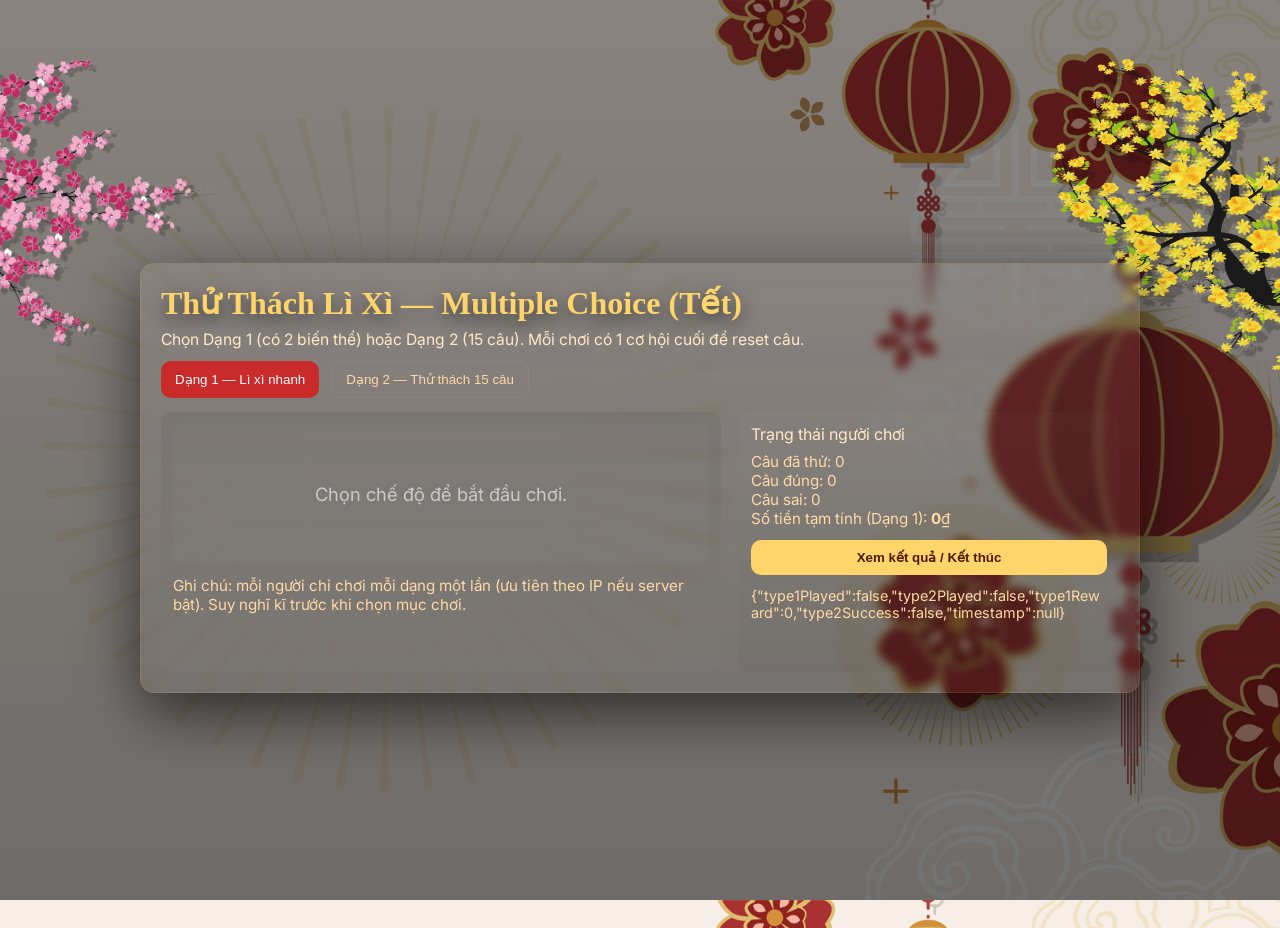
<file: thongbao.html>
<!DOCTYPE html>
<html lang="vi">
<head>
<meta charset="utf-8"/>
<meta name="viewport" content="width=device-width,initial-scale=1"/>
<title>Thử Thách Lì Xì — Multiple Choice (Tết)</title>

<link href="https://fonts.googleapis.com/css2?family=Baloo+Bhai&family=Inter:wght@400;600;700&display=swap" rel="stylesheet">

<style>
  *{box-sizing:border-box;margin:0;padding:0}
  html,body{height:100%}
  body{
    font-family: "Inter", system-ui, -apple-system, "Segoe UI", Roboto, "Baloo Bhai", Arial;
    background-image: url("imgs/img-tet5.jpg");
    background-size: cover;
    background-position: center;
    color:#fff;
    -webkit-font-smoothing:antialiased;
    -moz-osx-font-smoothing:grayscale;
    padding:28px;
    overflow-x:hidden;
  }

  .overlay {
     position:fixed; 
     inset:0; 
     background: linear-gradient(180deg, rgba(0,0,0,0.45), rgba(0,0,0,0.55)); 
     pointer-events:none; 
     z-index:1; 
    }

  .dec-left, .dec-right{
     position:fixed; 
     top:6%; width:26%; 
     height:auto; z-index:2; 
     pointer-events:none; 
    }
  .dec-left{
     left:-8% 
    } 
    .dec-right{
       right:-8% 
      }

  .wrap{
     position:relative; 
     z-index:10; 
     display:flex; 
     align-items:center; 
     justify-content:center; 
     min-height:100vh; 
    }
  .card{
    width:100%; 
    max-width:1000px;
    background: linear-gradient(180deg, rgba(255,246,230,0.06), rgba(255,239,220,0.02));
    border-radius:14px;
    padding:20px;
    box-shadow: 0 20px 60px rgba(0,0,0,0.6);
    border: 1px solid rgba(246,200,95,0.08);
    backdrop-filter: blur(4px);
  }

  h1{
     font-family:"Baloo Bhai", serif; color:#ffd46b; 
  margin-bottom:8px; 
  text-shadow:0 6px 18px rgba(0,0,0,0.6); 
}
  .info{
     color:#ffe9c7; 
     margin:6px 0 12px 0; 
     font-size:0.98rem 
    }

  .modes{
     display:flex; 
     gap:12px; 
     margin:12px 0; 
     flex-wrap:wrap; 
    }
  .mode-btn{
     padding:10px 14px; 
     border-radius:10px; 
     border:none; 
     cursor:pointer; 
     -weight:700; 
     background:#c92a2a; 
     color:#fff 
    }
  .mode-btn.ghost{
     background:transparent; 
     border:1px solid rgba(255,255,255,0.06); 
     color:#ffd9a6 
    }

  /* submode row for Dạng 1 */
  .submodes{
     display:flex; 
     gap:8px; 
     margin-top:8px; 
    }
  .submode-btn{
     padding:8px 10px; 
     border-radius:8px; 
     border:1px solid rgba(255,255,255,0.06); 
     background:transparent; 
     color:#ffd9a6; 
     cursor:pointer; 
     font-weight:700 
    }
  .submode-btn.active{
     background:#ffd46b; 
     color:#4a1b00; 
     border: none 
    }

  .panel{
     display:grid; 
     grid-template-columns:1fr 380px; 
     gap:18px; 
     margin-top:14px; 
    }
  .left{
     padding:12px; 
     background: linear-gradient(180deg, rgba(0,0,0,0.06), rgba(255,255,255,0.02)); 
     border-radius:10px; 
     min-height:260px; 
    }
  .right{
     padding:12px; 
     background: linear-gradient(180deg, rgba(255,255,255,0.02), rgba(0,0,0,0.03)); 
     border-radius:10px; color:#fff; 
    }

  .question-box{
     min-height:140px; 
     display:flex; align-items:center; 
     justify-content:center; padding:12px; 
     border-radius:8px; 
     background: rgba(255,255,255,0.02); 
     font-size:1.15rem; 
     text-align:center; 
     color:#fff9 
    }

  .choices
  { display:flex; 
    flex-direction:column; 
    gap:10px; 
    margin-top:12px; 
  }
  .choice-btn{
     padding:12px 14px; 
     border-radius:10px; 
     border:none; 
     background: linear-gradient(180deg, rgba(255,255,255,0.03), rgba(0,0,0,0.12)); 
     color:#fff; 
     font-weight:700; 
     cursor:pointer; 
     text-align:left; 
     box-shadow: 0 6px 18px rgba(0,0,0,0.45); 
     transition: transform .12s ease, box-shadow .12s ease; 
    }
  .choice-btn:hover{
     transform: translateY(-4px); 
     box-shadow: 0 12px 26px rgba(0,0,0,0.6) }
  .choice-btn.correct{
     background: linear-gradient(90deg,#8ef59a,#6bd07a); color:#08310b; 
    }
  .choice-btn.wrong{
     background: linear-gradient(90deg,#ff9b9b,#ff6b6b); color:#3f0000; 
    }
  .choice-btn[disabled]{
     opacity:0.7; 
     cursor:not-allowed 
    }

  .controls{
     margin-top:12px; 
    display:flex; 
    gap:8px; 
    align-items:center; 
  }
  .action{ 
    padding:10px 12px; 
    border-radius:10px; 
    border:none; background:#ffd46b;
    color:#4a1b00; 
    font-weight:700; 
    cursor:pointer 
  }
  .ghost{
     background:#b1b1b1; 
     color:#1a1a1a 
    }
  .small{
     font-size:0.95rem; 
     color:#ffd9a6 
    }

  .stat{
     font-size:1rem; 
     margin-bottom:8px; 
     color:#ffe9c7 
    }
  .popup{
     position:fixed; 
     left:50%; top:16%; 
     transform:translateX(-50%); 
     background:#fff; 
     padding:16px 20px; 
     border-radius:10px; 
     color:#7a0000; 
     font-weight:800; 
     display:none; 
     z-index:9999; 
     box-shadow: 0 18px 46px rgba(0,0,0,0.45) 
    }
  .popup.show{
     display:block; 
     animation:popup .28s ease 
    }
  @keyframes popup{
     from{ transform:translate(-50%,-10%) scale(.8); 
      opacity:0 
    } 
    to {
       transform:translate(-50%,0) scale(1); opacity:1 
      } }

  .storage {
     margin-top:12px; 
     font-size:0.9rem; 
     color:#ffd9a6; 
     word-break:break-all 
    }

  .disabled-overlay {
     position: fixed; 
     inset:0; 
     background: rgba(0,0,0,0.72);
     z-index:9998; display:none; 
     align-items:center; 
     justify-content:center; 
     color:#fff; 
     text-align:center; 
     padding:24px; 
    }
  .disabled-overlay .box{
     background: rgba(255,255,255,0.05); 
     padding:20px; border-radius:12px; 
     border:1px solid rgba(255,255,255,0.06); 
     max-width:680px 
    }
  .disabled-overlay h2{
     color:#ffd46b; 
     margin-bottom:8px 
    }

  .redirect-overlay {
     position: fixed; 
     inset:0; display:none; 
     z-index:99999; 
     align-items:center; 
     justify-content:center; 
     background: rgba(4,4,4,0.6); 
    }
  .redirect-box {
     background: linear-gradient(180deg,#fff,#fff); 
     color:#220000; 
     padding:28px 30px; 
     border-radius:12px; 
     text-align:center; 
     box-shadow: 0 30px 80px rgba(0,0,0,0.6); 
     max-width:520px; 
    }
  .redirect-box h2{
     color:#ac1a1a; 
     margin-bottom:8px; 
     font-family:"Baloo Bhai", serif; 
    }
  .redirect-count{
     font-size:48px; 
     font-weight:800; 
     color:#c92a2a; 
     margin-top:6px; 
    }

  /* timer bar */
  .timer-row{
     margin-top:12px; 
     display:flex; 
     align-items:center; 
     gap:8px; 
    }
  .time-label{
     font-size:0.95rem; 
     color:#ffd9a6; 
     min-width:100px 
    }
  .time-bar{
     flex:1; 
     height:12px; 
     background:rgba(255,255,255,0.08); 
     border-radius:8px;
     overflow:hidden; 
    }
  .time-fill{
     height:100%; 
     width:0%; 
     background:linear-gradient(90deg,#ffde6a,#ff7a7a); 
     transition:width 0.2s linear; 
    }

  @media (max-width:920px){ .panel{ grid-template-columns:1fr } .right{ order:2 } .dec-left, .dec-right{ display:none } .redirect-box { padding:20px } .redirect-count{ font-size:36px } .time-label{ min-width:70px } }
</style>
</head>

<body>
  <div class="overlay" aria-hidden="true"></div>
  <img class="dec-left" src="imgs/hoa-dao2.png" alt="" aria-hidden="true"/>
  <img class="dec-right" src="imgs/hoa-mai.png" alt="" aria-hidden="true"/>

  <div class="wrap">
    <div class="card" role="main" aria-live="polite">
      <h1>Thử Thách Lì Xì — Multiple Choice (Tết)</h1>
      <div class="info">Chọn Dạng 1 (có 2 biến thể) hoặc Dạng 2 (15 câu). Mỗi chơi có 1 cơ hội cuối để reset câu.</div>

      <div class="modes" role="tablist" aria-label="Chọn chế độ">
        <button id="btnType1" class="mode-btn" aria-pressed="false">Dạng 1 — Lì xì nhanh</button>
        <button id="btnType2" class="mode-btn ghost" aria-pressed="false">Dạng 2 — Thử thách 15 câu</button>
      </div>

      <!-- submode selector (shown when Dạng 1 selected) -->
      <div id="submodeRow" class="submodes" style="display:none">
        <button id="subA" class="submode-btn active" data-key="A">1A — Nhanh (+500₫)</button>
        <button id="subB" class="submode-btn" data-key="B">1B — Thách (12s) (+800₫)</button>
      </div>

      <div class="panel">
        <div class="left">
          <div class="question-box" id="questionBox">Chọn chế độ để bắt đầu chơi.</div>

          <div class="timer-row" id="timerRow" style="display:none">
            <div class="time-label" id="timeLabel">Thời gian còn lại:</div>
            <div class="time-bar"><div id="timeFill" class="time-fill"></div></div>
          </div>

          <div class="choices" id="choices" style="display:none" aria-live="polite" aria-atomic="true"></div>

          <div class="controls" id="answerControls" style="display:none">
            <button id="nextBtn" class="action ghost" style="display:none">Câu tiếp</button>
          </div>

          <div style="margin-top:12px; color:#ffd9a6; font-size:0.95rem">Ghi chú: mỗi người chỉ chơi mỗi dạng một lần (ưu tiên theo IP nếu server bật). Suy nghĩ kĩ trước khi chọn mục chơi.</div>
        </div>

        <div class="right">
          <div class="stat">Trạng thái người chơi</div>
          <div class="small">Câu đã thử: <span id="tried">0</span></div>
          <div class="small">Câu đúng: <span id="correct">0</span></div>
          <div class="small">Câu sai: <span id="wrong">0</span></div>
          <div class="small">Số tiền tạm tính (Dạng 1): <strong id="money">0</strong>₫</div>

          <div style="margin-top:12px">
            <button id="btnShowResult" class="action" style="width:100%">Xem kết quả / Kết thúc</button>
          </div>

          <div class="storage" id="storageInfo"></div>
        </div>
      </div>
    </div>
  </div>

  <div class="popup" id="popup" role="alert" aria-live="assertive"></div>

  <div id="disabledOverlay" class="disabled-overlay" role="dialog" aria-live="polite">
    <div class="box">
      <h2>Đã chơi rồi</h2>
      <p id="disabledMsg">IP hoặc thiết bị này đã chơi trước đó — mỗi IP chỉ được chơi 1 lần.</p>
    </div>
  </div>

  <div id="redirectOverlay" class="redirect-overlay" aria-hidden="true">
    <div class="redirect-box" role="alert" aria-live="assertive">
      <h2>Chúc mừng!</h2>
      <div>Bạn trả lời đúng toàn bộ. Đợi xíu — bạn sẽ được chuyển hướng qua trang hái lộc trong vòng</div>
      <div class="redirect-count" id="redirectCount">3</div>
    </div>
  </div>

  <!-- audio -->
  <audio id="tetMusic" preload="auto" loop
    src="https://ia800606.us.archive.org/27/items/tet-dong-day-khoa-tet-viet-nct-choice-v.-a-playlist-nhac-cua-tui/T%E1%BA%BFt%20%C4%90ong%20%C4%90%E1%BA%A6y%20-%20KHOA%20-%20T%E1%BA%BFt%20Vi%E1%BB%87t-%20NCT%20Choice%20-%20V.A%20-%20Playlist%20NhacCuaTui.mp3"></audio>

<script>
/* ================= CONFIG ================ */
const API_BASE = ''; // set server if available
const STORAGE_KEY = 'puzzle_mc_v1';
const MONEY_A = 500; // variant A
const MONEY_B = 800; // variant B
const TIME_B = 12;   // seconds for variant B questions
const MODE2_COUNT = 15;
const MODE1_COUNT = 10;

/* ================ UI helpers =============== */
const popupEl = document.getElementById('popup');
function showPopup(msg, ms=3000){ popupEl.textContent = msg; popupEl.classList.add('show'); setTimeout(()=> popupEl.classList.remove('show'), ms); }

/* ================ IP guard (same as before) =============== */
async function getPublicIP(){ try{ const r=await fetch('https://api.ipify.org?format=json',{cache:'no-store'}); if(!r.ok) throw 0; const j=await r.json(); return j.ip;}catch(e){return null;} }
async function checkWithServer(ip){ if(!API_BASE) throw new Error('no-server'); const r=await fetch(API_BASE + '/api/check-play',{method:'POST',headers:{'Content-Type':'application/json'},body: JSON.stringify({ip})}); if(!r.ok) throw new Error('server'); return r.json(); }
async function recordPlayOnServer(ip, mode){ if(!API_BASE) return {ok:false}; try{ const r=await fetch(API_BASE + '/api/record-play',{method:'POST',headers:{'Content-Type':'application/json'},body: JSON.stringify({ip,mode})}); if(!r.ok) return {ok:false}; return r.json(); }catch(e){ return {ok:false}; } }
function getLocalPlayedIPs(){ try{ return JSON.parse(localStorage.getItem('played_ips_v1')||'[]'); }catch(e){ return []; } }
function saveLocalPlayedIP(ip){ try{ const arr = getLocalPlayedIPs(); if(!arr.includes(ip)){ arr.push(ip); localStorage.setItem('played_ips_v1', JSON.stringify(arr)); } }catch(e){ } }
function disableUI(message){ document.getElementById('disabledOverlay').style.display = 'flex'; if(message) document.getElementById('disabledMsg').textContent = message; try{ document.getElementById('btnType1').disabled=true; document.getElementById('btnType2').disabled=true; Array.from(document.querySelectorAll('.choice-btn, .action, .mode-btn, .submode-btn')).forEach(n=>n.disabled=true);}catch(e){} }
async function savePlayed(ip, mode){ if(!ip) return false; if(API_BASE){ const r=await recordPlayOnServer(ip,mode); if(r && r.ok) return true; saveLocalPlayedIP(ip); return false; } else { saveLocalPlayedIP(ip); return false; } }

window.__IP_GUARD = { ip:null, checked:false, allowed:true };
(async function initIPGuard(){ const ip = await getPublicIP(); window.__IP_GUARD.ip = ip || 'unknown'; if(!ip){ const arr=getLocalPlayedIPs(); if(arr.includes('unknown')){ disableUI('Bạn đã chơi rồi (local fallback).'); window.__IP_GUARD.checked=true; window.__IP_GUARD.allowed=false; return } window.__IP_GUARD.checked=true; window.__IP_GUARD.allowed=true; return } if(API_BASE){ try{ const r=await checkWithServer(ip); if(!r.allowed){ disableUI(r.reason||'IP đã chơi'); window.__IP_GUARD.checked=true; window.__IP_GUARD.allowed=false; return } window.__IP_GUARD.checked=true; window.__IP_GUARD.allowed=true; return }catch(e){ const arr=getLocalPlayedIPs(); if(arr.includes(ip)){ disableUI('Bạn đã chơi rồi (local fallback).'); window.__IP_GUARD.checked=true; window.__IP_GUARD.allowed=false; return } window.__IP_GUARD.checked=true; window.__IP_GUARD.allowed=true; return } } else { const arr=getLocalPlayedIPs(); if(arr.includes(ip)){ disableUI('Bạn đã chơi rồi (local fallback).'); window.__IP_GUARD.checked=true; window.__IP_GUARD.allowed=false; return } window.__IP_GUARD.checked=true; window.__IP_GUARD.allowed=true; return } })();

/* ================ Music autoplay (same behaviour) =============== */
(function(){
  const music = document.getElementById('tetMusic');
  if (!music) return;
  music.volume = 0.0;
  music.muted = false;
  music.loop = true;
  let played = false;
  let fadeInterval = null;
  function fadeTo(targetVol, duration = 1200){
    clearInterval(fadeInterval);
    const stepMs = 60;
    const steps = Math.max(1, Math.round(duration / stepMs));
    const startVol = Number(music.volume) || 0;
    const delta = (targetVol - startVol) / steps;
    let cur = 0;
    fadeInterval = setInterval(() => {
      cur++;
      let v = startVol + delta * cur;
      v = Math.min(Math.max(v, 0), 1);
      music.volume = v;
      if (cur >= steps) {
        clearInterval(fadeInterval);
        music.volume = targetVol;
      }
    }, stepMs);
  }
  function attachUserGesturePlay() {
    const gestureHandler = () => {
      document.removeEventListener('pointerdown', gestureHandler, {capture:true});
      document.removeEventListener('keydown', gestureHandler, {capture:true});
      music.play().then(()=> {
        played = true;
        fadeTo(0.85, 1200);
      }).catch(()=> {
        try { music.muted = false; music.volume = 0.5; music.play().then(()=> fadeTo(0.85,1200)).catch(()=>{}); } catch(e){}
      });
    };
    document.addEventListener('pointerdown', gestureHandler, {capture:true, passive:true});
    document.addEventListener('keydown', gestureHandler, {capture:true, passive:true});
  }
  function tryAutoplay() {
    music.volume = 0.0;
    const p = music.play();
    if (p !== undefined) {
      p.then(() => {
        played = true;
        fadeTo(0.85, 1800);
      }).catch(() => {
        attachUserGesturePlay();
      });
    } else {
      attachUserGesturePlay();
    }
  }
  window.addEventListener('load', () => {
    tryAutoplay();
    setTimeout(() => { if (!played) attachUserGesturePlay(); }, 1500);
  });
})();

/* ================ WebAudio for feedback =============== */
const AudioEngine = (function(){
  let ctx = null;
  function ensure(){
    if (!ctx) ctx = new (window.AudioContext || window.webkitAudioContext)();
    if (ctx.state === 'suspended'){
      const resume = ()=>{ ctx.resume().catch(()=>{}); document.removeEventListener('pointerdown', resume); document.removeEventListener('keydown', resume); };
      document.addEventListener('pointerdown', resume, {capture:true, passive:true});
      document.addEventListener('keydown', resume, {capture:true, passive:true});
    }
    return ctx;
  }
  function beep(freq, duration=0.12, type='sine', gain=0.12){
    try {
      const c = ensure();
      const o = c.createOscillator();
      const g = c.createGain();
      o.type = type;
      o.frequency.value = freq;
      g.gain.value = gain;
      o.connect(g); g.connect(c.destination);
      o.start();
      g.gain.setValueAtTime(gain, c.currentTime);
      g.gain.exponentialRampToValueAtTime(0.0001, c.currentTime + duration);
      o.stop(c.currentTime + duration + 0.02);
    } catch(e){}
  }
  function playCorrect(){ beep(880,0.08,'sine',0.08); setTimeout(()=>beep(1100,0.10,'sine',0.09),110); }
  function playWrong(){ try{ const c=ensure(); const o=c.createOscillator(); const g=c.createGain(); o.type='square'; o.frequency.value=220; g.gain.value=0.14; o.connect(g); g.connect(c.destination); o.start(); o.frequency.exponentialRampToValueAtTime(80, c.currentTime + 0.14); g.gain.exponentialRampToValueAtTime(0.0001, c.currentTime + 0.18); o.stop(c.currentTime + 0.2);}catch(e){} }
  function playSuccess(){ beep(660,0.09,'sine',0.09); setTimeout(()=>beep(880,0.09,'sine',0.09),100); setTimeout(()=>beep(1100,0.12,'sine',0.10),210); }
  return { playCorrect, playWrong, playSuccess, ensure };
})();
function playSound(type){ if (type === 'correct') AudioEngine.playCorrect(); else if (type === 'wrong') AudioEngine.playWrong(); else if (type === 'success') AudioEngine.playSuccess(); }
AudioEngine.ensure();

/* ================ Redirect overlay =============== */
function showRedirectOverlay(seconds = 3, url = '/hailoc.html'){
  const overlay = document.getElementById('redirectOverlay');
  const countEl = document.getElementById('redirectCount');
  let t = seconds;
  countEl.textContent = t;
  overlay.style.display = 'flex';
  try {
    document.getElementById('btnType1').disabled = true;
    document.getElementById('btnType2').disabled = true;
    Array.from(document.querySelectorAll('.choice-btn, .action, .mode-btn, .submode-btn')).forEach(n=>n.disabled=true);
  } catch(e){}
  const timer = setInterval(() => {
    t--;
    countEl.textContent = Math.max(0, t);
    if (t <= 0){
      clearInterval(timer);
      setTimeout(()=> { window.location.href = url; }, 300);
    }
  }, 1000);
}

/* ================ QUESTION BANK (Tet-themed) =============== */
const TET_BANK = [
  {q:"Món bánh gói vuông bằng lá dong thường xuất hiện dịp Tết ở miền Bắc là?", a:"bánh chưng"},
  {q:"Món bánh gói dài bằng lá chuối phổ biến ở miền Nam là?", a:"bánh tét"},
  {q:"Loài hoa hồng phất phơ hồng thường trưng trong nhà ngày Tết miền Bắc?", a:"hoa đào"},
  {q:"Loài hoa vàng tượng trưng miền Nam dịp Tết?", a:"hoa mai"},
  {q:"Phong tục tặng phong bao đỏ gọi là gì?", a:"lì xì"},
  {q:"Màu sắc thường tượng trưng may mắn trong Tết?", a:"đỏ"},
  {q:"Tục dọn dẹp nhà trước Tết gọi là gì?", a:"tổng vệ sinh"},
  {q:"Tục đi chùa đầu năm người ta cầu gì?", a:"bình an"},
  {q:"Ai thường được tặng lì xì nhiều nhất?", a:"trẻ em"},
  {q:"Từ 'xuân' nghĩa là mùa nào?", a:"mùa xuân"},
  {q:"Vật trang trí bằng giấy có chữ Hán (thường treo ở hai bên cửa) là?", a:"câu đối"},
  {q:"Gặp nhau đầu năm thường nói gì ngắn gọn?", a:"chúc mừng"},
  {q:"Trò chơi 'bịt mắt đánh...' dùng vật gì để đánh?", a:"trống"},
  {q:"Mứt làm từ gừng thường gọi là?", a:"mứt gừng"},
  {q:"Chữ viết thường dán lên cửa để cầu phúc là?", a:"chữ phúc"},
  {q:"Tục 'xông đất' nghĩa là?", a:"người đầu năm bước vào nhà trước"},
  {q:"Một loại trái cây thường xuất hiện trên mâm ngũ quả miền Nam?", a:"xoài"},
  {q:"Món chè trôi nước thành phần chính là?", a:"bột nếp"},
  {q:"Cây kiểng phổ biến ngoài đào/mai là?", a:"cây quất"},
  {q:"Tục mừng tuổi bằng tiền gọi là?", a:"lì xì"},
  {q:"Món ăn chay ngày mùng 1 thường để cầu?", a:"bình an"},
  {q:"Từ chúc thường thấy: 'Phúc - Lộc - ...' điền chữ còn lại?", a:"thọ"},
  {q:"Người ta treo gì lên cửa để trang trí và cầu may (4 chữ)?", a:"câu đối"},
  {q:"Màu truyền thống của phong bì lì xì?", a:"đỏ"},
  {q:"Món ăn làm từ giò và thịt trong mâm cỗ gọi là?", a:"gio lua"},
  {q:"Tục đón giao thừa có mục đích là?", a:"chào năm mới"},
  {q:"Hành động cần kiêng trong ngày Tết (ví dụ) là gì?", a:"trả nợ"},
  {q:"Truyền thống 'đi chúc Tết' thường diễn ra trong mấy ngày?", a:"vài ngày"},
  {q:"Cây trang trí có quả nhỏ màu vàng thường đặt trong nhà là?", a:"cây quất"},
  {q:"Từ 'Tết' bắt nguồn từ chữ nào?", a:"tiết"},
  {q:"Thứ không thể thiếu trên mâm ngũ quả miền Nam là?", a:"xoài"},
  {q:"Một loại mứt phổ biến khác ngoài gừng?", a:"mứt dừa"},
  {q:"Phong tục xin chữ đầu năm thường viết bằng gì?", a:"bút lông"},
  {q:"Trò chơi dân gian thường trong Tết là gì (ví dụ) 'kéo co' thuộc loại nào?", a:"trò chơi dân gian"},
  {q:"Món bánh truyền thống nhân đậu xanh thường xuất hiện dịp Tết là?", a:"bánh chưng"},
  {q:"Mọi người thường chúc nhau điều gì vào đầu năm?", a:"sức khỏe"},
  {q:"Vật đem lại may mắn, thường treo lên cây đào/mai là?", a:"bao lì xì"},
  {q:"Phong tục ai bước vào nhà đầu năm có thể mang lại gì?", a:"vận tốt"},
  {q:"Màu sắc nền trang trí Tết thường lấy tông ấm là?", a:"đỏ"}
];

/* ================ Utilities =============== */
function normalize(s){ if(!s && s !== 0) return ''; return String(s).trim().toLowerCase(); }
function shuffle(a){ for(let i=a.length-1;i>0;i--){ const j=Math.floor(Math.random()*(i+1)); [a[i],a[j]]=[a[j],a[i]] } return a; }
function sampleArray(arr,n){ const copy=arr.slice(); shuffle(copy); return copy.slice(0,n); }
function buildOptionsFromBank(correctAnswer, bankAnswers){
  const uniq = [...new Set(bankAnswers.map(x=>normalize(x)).filter(x=>x && x !== normalize(correctAnswer)))];
  shuffle(uniq);
  const wrong1 = uniq[0] || (normalize(correctAnswer) + '1');
  const wrong2 = uniq[1] || (normalize(correctAnswer) + '2');
  const opts = [normalize(correctAnswer), wrong1, wrong2];
  return shuffle(opts);
}

/* ================ State & UI refs =============== */
let state = JSON.parse(localStorage.getItem(STORAGE_KEY)) || {type1Played:false, type2Played:false, type1Reward:0, type2Success:false, timestamp:null};
const btnType1 = document.getElementById('btnType1');
const btnType2 = document.getElementById('btnType2');
const submodeRow = document.getElementById('submodeRow');
const subA = document.getElementById('subA');
const subB = document.getElementById('subB');

const questionBox = document.getElementById('questionBox');
const timerRow = document.getElementById('timerRow');
const timeFill = document.getElementById('timeFill');
const timeLabel = document.getElementById('timeLabel');

const choicesEl = document.getElementById('choices');
const answerControls = document.getElementById('answerControls');
const nextBtn = document.getElementById('nextBtn');

const triedEl = document.getElementById('tried');
const correctEl = document.getElementById('correct');
const wrongEl = document.getElementById('wrong');
const moneyEl = document.getElementById('money');
const btnShowResult = document.getElementById('btnShowResult');
const storageInfo = document.getElementById('storageInfo');

/* runtime */
let mode = null;            // 'type1' or 'type2'
let submode = 'A';          // for type1: 'A' or 'B'
let pool = [];              // sampled questions
let indexQ = 0;
let tried = 0, correct = 0, wrong = 0, money = 0;
let lastChanceUsed = false;
let perQuestionTimer = null;
let timeRemaining = 0;

/* ================ Helpers =============== */
function saveState(){ localStorage.setItem(STORAGE_KEY, JSON.stringify(state)); updateStorageInfo(); }
function updateStats(){ triedEl.textContent = tried; correctEl.textContent = correct; wrongEl.textContent = wrong; moneyEl.textContent = money.toLocaleString(); }
function updateStorageInfo(){ storageInfo.textContent = JSON.stringify(state); }

/* ================ Start modes & submode selector =============== */
function showSubmodeRow(show){
  submodeRow.style.display = show ? 'flex' : 'none';
}
function setSubmode(key){
  submode = key;
  subA.classList.toggle('active', key==='A');
  subB.classList.toggle('active', key==='B');
}

/* Start mode */
function startMode(m){
  if (window.__IP_GUARD && window.__IP_GUARD.checked && !window.__IP_GUARD.allowed){ showPopup('Bạn không được chơi — IP/Thiết bị đã chơi trước đó.',3000); return; }
  if (m === 'type1' && state.type1Played){ showPopup('Bạn đã chơi Dạng 1 rồi (lưu trên trình duyệt).'); return; }
  if (m === 'type2' && state.type2Played){ showPopup('Bạn đã chơi Dạng 2 rồi (lưu trên trình duyệt).'); return; }

  mode = m;
  lastChanceUsed = false;
  answerControls.style.display = 'flex';
  nextBtn.style.display = 'none';
  choicesEl.style.display = 'flex';
  choicesEl.innerHTML = '';
  timerRow.style.display = 'none';
  timeFill.style.width = '0%';

  if (mode === 'type1'){
    // show submode selector
    showSubmodeRow(true);
    const cnt = MODE1_COUNT;
    pool = sampleArray(TET_BANK, cnt);
  } else {
    showSubmodeRow(false);
    pool = sampleArray(TET_BANK, MODE2_COUNT);
  }

  indexQ = 0; tried = 0; correct = 0; wrong = 0; money = 0;
  renderQuestion();
  updateStats();
}

/* ================ Rendering question =============== */
function renderQuestion(){
  // clear any existing timer
  clearPerQuestionTimer();

  choicesEl.innerHTML = '';
  if (indexQ >= pool.length){
    endModeNormally();
    return;
  }

  const item = pool[indexQ];
  questionBox.textContent = `Câu ${indexQ+1} / ${pool.length}: ${item.q}`;

  // If Dạng1B (submode B), show timer bar and start timer
  if (mode === 'type1' && submode === 'B'){
    timerRow.style.display = 'flex';
    startPerQuestionTimer(TIME_B);
  } else {
    timerRow.style.display = 'none';
    timeFill.style.width = '0%';
  }

  // Build options from bank
  const otherAnswers = pool.map(x=>x.a).concat(TET_BANK.map(x=>x.a));
  const opts = buildOptionsFromBank(item.a, otherAnswers);
  opts.forEach(opt => {
    const btn = document.createElement('button');
    btn.className = 'choice-btn';
    btn.type = 'button';
    btn.innerText = opt;
    btn.dataset.value = opt;
    btn.addEventListener('click', () => handleChoice(btn));
    choicesEl.appendChild(btn);
  });
}

/* ================ Timer logic for per-question (submode B) =============== */
function startPerQuestionTimer(seconds){
  clearPerQuestionTimer();
  timeRemaining = seconds;
  updateTimeFill();
  perQuestionTimer = setInterval(() => {
    timeRemaining -= 0.2; // update every 200ms for smoothness
    if (timeRemaining <= 0){
      clearPerQuestionTimer();
      timeRemaining = 0;
      updateTimeFill();
      // treat as wrong due to timeout
      handleTimeoutAsWrong();
    } else {
      updateTimeFill();
    }
  }, 200);
}
function updateTimeFill(){
  const total = TIME_B;
  const pct = Math.max(0, Math.min(1, timeRemaining / total)) * 100;
  timeFill.style.width = pct + '%';
  timeLabel.textContent = `Thời gian còn lại: ${Math.ceil(timeRemaining)}s`;
}
function clearPerQuestionTimer(){ if (perQuestionTimer) { clearInterval(perQuestionTimer); perQuestionTimer = null; } }

/* When timeout happens treat as wrong selection (but allow last chance if available) */
function handleTimeoutAsWrong(){
  // disable choices
  const children = Array.from(choicesEl.querySelectorAll('button'));
  children.forEach(b => b.disabled = true);

  // If last chance not used, prompt to use it (reset question)
  if (!lastChanceUsed){
    const use = confirm('Hết giờ! Muốn dùng 1 CƠ HỘI CUỐI để reset câu hỏi và thử lại không? (chỉ 1 lần duy nhất)');
    if (use){
      lastChanceUsed = true;
      showPopup('Cơ hội cuối đã được kích hoạt — câu hỏi sẽ được làm mới để bạn thử lại!', 1600);
      setTimeout(()=> renderQuestion(), 350);
      return;
    }
  }

  // count as wrong
  tried++;
  wrong++;
  playSound('wrong');
  showPopup('Hết giờ — Câu này bị tính sai!', 1600);

  if (mode === 'type2'){
    // convert to type1 award logic (same as before)
    const awardCount = Math.min(correct, 10);
    const awardMoney = awardCount * MONEY_A;
    state.type2Played = true; state.type2Success = false; state.type1Played = true;
    state.type1Reward = (state.type1Reward || 0) + awardMoney;
    state.timestamp = Date.now();
    saveState();
    try{ savePlayed(window.__IP_GUARD && window.__IP_GUARD.ip, 'type1'); }catch(e){}
    money = awardMoney;
    updateStats();
    showPopup(`Bạn đã hết giờ 1 câu trong Dạng 2. Được tính như Dạng 1: ${awardMoney.toLocaleString()}₫ cho ${awardCount} câu đúng.`, 4200);
    endModeAbrupt();
    return;
  } else {
    // mode1: skip to next
    indexQ++;
    updateStats();
    nextBtn.style.display = 'inline-block';
    nextBtn.onclick = ()=> { nextBtn.style.display='none'; renderQuestion(); };
    if (indexQ >= pool.length){
      state.type1Played = true;
      state.type1Reward = (state.type1Reward || 0) + money;
      state.timestamp = Date.now();
      saveState();
      try{ savePlayed(window.__IP_GUARD && window.__IP_GUARD.ip, 'type1'); }catch(e){}
      endModeNormally();
    }
  }
}

/* ================ Handle answer selection =============== */
function handleChoice(btn){
  AudioEngine.ensure();
  // stop timer if running
  clearPerQuestionTimer();

  const children = Array.from(choicesEl.querySelectorAll('button'));
  children.forEach(b => b.disabled = true);

  const selected = normalize(btn.dataset.value);
  const correctAns = normalize(pool[indexQ].a);

  if (selected === correctAns){
    tried++;
    btn.classList.add('correct');
    correct++;
    playSound('correct');

    // award money based on submode if type1, else no money for type2
    if (mode === 'type1'){
      if (submode === 'A') { money += MONEY_A; showPopup('Chính xác! +' + MONEY_A + '₫', 900); }
      else { money += MONEY_B; showPopup('Chính xác! +' + MONEY_B + '₫', 900); }
    } else {
      showPopup('Chính xác!', 900);
    }

    indexQ++;
    updateStats();

    if (mode === 'type2' && indexQ >= pool.length){
  state.type2Played = true; 
  state.type2Success = true; 
  state.timestamp = Date.now(); 
  saveState();

  try { 
    savePlayed(window.__IP_GUARD && window.__IP_GUARD.ip, 'type2'); 
  } catch(e){}

  playSound('success');

  // Tạo overlay đếm ngược
  const overlay = document.createElement('div');
  overlay.style.position = 'fixed';
  overlay.style.top = '0';
  overlay.style.left = '0';
  overlay.style.width = '100%';
  overlay.style.height = '100%';
  overlay.style.background = 'rgba(0,0,0,0.7)';
  overlay.style.color = 'white';
  overlay.style.display = 'flex';
  overlay.style.alignItems = 'center';
  overlay.style.justifyContent = 'center';
  overlay.style.fontSize = '24px';
  overlay.style.zIndex = '9999';

  let counter = 3; // 3 giây
  overlay.innerText = `Chuyển trang sau ${counter} giây...`;
  document.body.appendChild(overlay);

  const interval = setInterval(() => {
    counter--;
    if(counter > 0){
      overlay.innerText = `Chuyển trang sau ${counter} giây...`;
    } else {
      clearInterval(interval);
      window.location.href = "hailoc.html"; // redirect thực sự
    }
  }, 1000);

  return;
}


    nextBtn.style.display = 'inline-block';
    nextBtn.onclick = () => { nextBtn.style.display='none'; renderQuestion(); };
    return;
  }

  // WRONG
  // If last chance not used, offer to use it and reset current question (reshuffle options)
  if (!lastChanceUsed){
    const use = confirm('Bạn trả lời sai. Muốn dùng 1 CƠ HỘI CUỐI để reset câu hỏi (tạo lại đáp án ngẫu nhiên) và thử lại không? (chỉ 1 lần duy nhất)');
    if (use){
      lastChanceUsed = true;
      showPopup('Cơ hội cuối đã được kích hoạt — câu hỏi sẽ được làm mới để bạn thử lại!', 1600);
      setTimeout(()=> renderQuestion(), 350);
      return;
    }
  }

  // Otherwise count as wrong
  tried++;
  wrong++;
  btn.classList.add('wrong');
  playSound('wrong');
  showPopup('Sai! Câu này sẽ bị khóa.', 1400);

  if (mode === 'type2'){
    // convert to type1 award
    const awardCount = Math.min(correct, 10);
    const awardMoney = awardCount * MONEY_A;
    state.type2Played = true; state.type2Success = false; state.type1Played = true;
    state.type1Reward = (state.type1Reward || 0) + awardMoney;
    state.timestamp = Date.now();
    saveState();
    try{ savePlayed(window.__IP_GUARD && window.__IP_GUARD.ip, 'type1'); }catch(e){}
    money = awardMoney;
    updateStats();
    showPopup(`Bạn đã sai 1 câu trong Dạng 2. Được tính như Dạng 1: ${awardMoney.toLocaleString()}₫ cho ${awardCount} câu đúng.`, 4200);
    endModeAbrupt();
    return;
  } else {
    // mode1: skip to next
    indexQ++;
    updateStats();
    nextBtn.style.display = 'inline-block';
    nextBtn.onclick = () => { nextBtn.style.display='none'; renderQuestion(); };
    if (indexQ >= pool.length){
      state.type1Played = true;
      state.type1Reward = (state.type1Reward || 0) + money;
      state.timestamp = Date.now();
      saveState();
      try{ savePlayed(window.__IP_GUARD && window.__IP_GUARD.ip, 'type1'); }catch(e){}
      endModeNormally();
    }
    return;
  }
}

/* ================ End flows =============== */
function endModeNormally(){
  clearPerQuestionTimer();
  if (mode === 'type1'){
    state.type1Played = true;
    state.type1Reward = (state.type1Reward || 0) + money;
    state.timestamp = Date.now();
    saveState();
    try{ savePlayed(window.__IP_GUARD && window.__IP_GUARD.ip, 'type1'); }catch(e){}
    showPopup(`Hoàn tất Dạng 1 — Bạn kiếm được ${money.toLocaleString()}₫! (Đã lưu)`, 3500);
  } else if (mode === 'type2'){
    showPopup('Kết thúc Dạng 2.', 1800);
  }
  answerControls.style.display = 'none';
  choicesEl.style.display = 'none';
  questionBox.textContent = 'Chọn chế độ để bắt đầu chơi.';
  timerRow.style.display = 'none';
  mode = null;
  updateStats();
}

function endModeAbrupt(){
  clearPerQuestionTimer();
  answerControls.style.display = 'none';
  choicesEl.style.display = 'none';
  questionBox.textContent = 'Kết thúc vòng chơi.';
  timerRow.style.display = 'none';
  mode = null;
  updateStats();
}

/* ================ UI wiring =============== */
document.getElementById('btnShowResult').addEventListener('click', ()=>{
  if (state.type1Played || state.type2Played){
    const parts = [];
    if (state.type1Played) parts.push(`Dạng 1: đã chơi — tiền nhận: ${(state.type1Reward||0).toLocaleString()}₫`);
    if (state.type2Played) parts.push(`Dạng 2: đã chơi — thành công: ${state.type2Success ? 'Có (đã chuyển trang)' : 'Không'}`);
    showPopup(parts.join(' • '), 4000);
  } else {
    showPopup('Bạn chưa chơi gì cả. Chọn chế độ để bắt đầu!',1600);
  }
});

/* Mode & submode buttons */
btnType1.addEventListener('click', ()=> {
  btnType1.classList.remove('ghost');
  btnType2.classList.add('ghost');
  showSubmodeRow(true);
  setSubmode('A');
  startMode('type1');
});
btnType2.addEventListener('click', ()=> {
  btnType2.classList.remove('ghost');
  btnType1.classList.add('ghost');
  showSubmodeRow(false);
  startMode('type2');
});

subA.addEventListener('click', ()=> { setSubmode('A'); showPopup('Bạn chọn Dạng 1A (mỗi câu +500₫)', 1200); });
subB.addEventListener('click', ()=> { setSubmode('B'); showPopup('Bạn chọn Dạng 1B (mỗi câu +800₫, 12s/câu)', 1200); });

/* Next button */
nextBtn.addEventListener('click', ()=> {
  nextBtn.style.display = 'none';
  renderQuestion();
});

/* initial UI */
updateStats();
updateStorageInfo();
if (state.type1Played || state.type2Played){
  if (state.type1Played) showPopup(`Bạn đã từng chơi Dạng 1 — tiền nhận: ${(state.type1Reward||0).toLocaleString()}₫`, 3000);
  if (state.type2Played && state.type2Success) showPopup('Bạn đã hoàn thành Dạng 2 trước đó.', 3000);
}

/* small helper: saveState */
function saveState(){ localStorage.setItem(STORAGE_KEY, JSON.stringify(state)); updateStorageInfo(); }

</script>
</body>
</html>
</file>
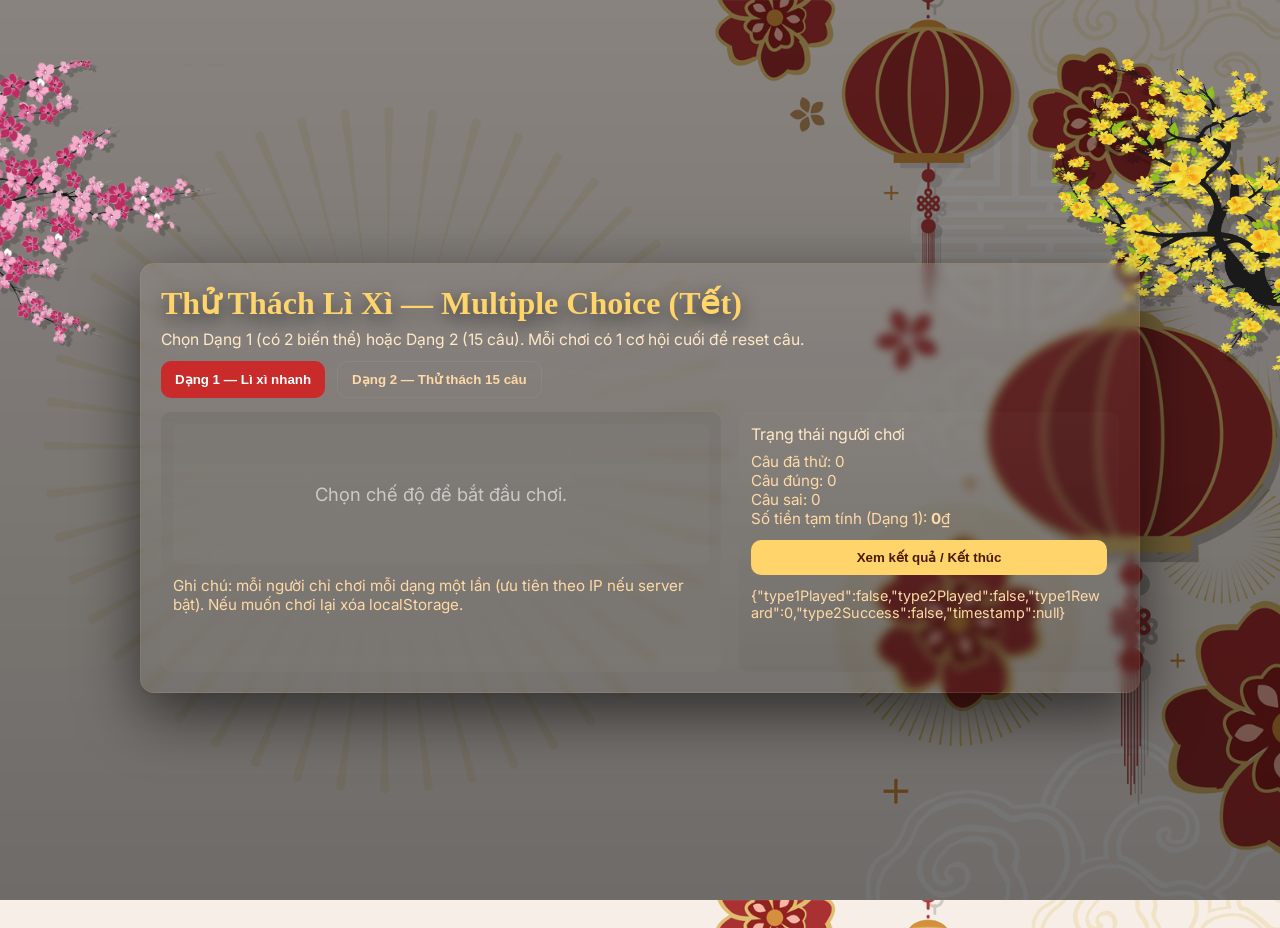
<file: tet2026/thongbao.html>
<!DOCTYPE html>
<html lang="vi">
<head>
<meta charset="utf-8"/>
<meta name="viewport" content="width=device-width,initial-scale=1"/>
<title>Thử Thách Lì Xì — Multiple Choice (Tết)</title>

<link href="https://fonts.googleapis.com/css2?family=Baloo+Bhai&family=Inter:wght@400;600;700&display=swap" rel="stylesheet">

<style>
  *{box-sizing:border-box;margin:0;padding:0}
  html,body{height:100%}
  body{
    font-family: "Inter", system-ui, -apple-system, "Segoe UI", Roboto, "Baloo Bhai", Arial;
    background-image: url("imgs/img-tet5.jpg");
    background-size: cover;
    background-position: center;
    color:#fff;
    -webkit-font-smoothing:antialiased;
    -moz-osx-font-smoothing:grayscale;
    padding:28px;
    overflow-x:hidden;
  }

  .overlay { position:fixed; inset:0; background: linear-gradient(180deg, rgba(0,0,0,0.45), rgba(0,0,0,0.55)); pointer-events:none; z-index:1; }

  .dec-left, .dec-right{ position:fixed; top:6%; width:26%; height:auto; z-index:2; pointer-events:none; }
  .dec-left{ left:-8% } .dec-right{ right:-8% }

  .wrap{ position:relative; z-index:10; display:flex; align-items:center; justify-content:center; min-height:100vh; }
  .card{
    width:100%; max-width:1000px;
    background: linear-gradient(180deg, rgba(255,246,230,0.06), rgba(255,239,220,0.02));
    border-radius:14px;
    padding:20px;
    box-shadow: 0 20px 60px rgba(0,0,0,0.6);
    border: 1px solid rgba(246,200,95,0.08);
    backdrop-filter: blur(4px);
  }

  h1{ font-family:"Baloo Bhai", serif; color:#ffd46b; margin-bottom:8px; text-shadow:0 6px 18px rgba(0,0,0,0.6); }
  .info{ color:#ffe9c7; margin:6px 0 12px 0; font-size:0.98rem }

  .modes{ display:flex; gap:12px; margin:12px 0; flex-wrap:wrap; }
  .mode-btn{ padding:10px 14px; border-radius:10px; border:none; cursor:pointer; font-weight:700; background:#c92a2a; color:#fff }
  .mode-btn.ghost{ background:transparent; border:1px solid rgba(255,255,255,0.06); color:#ffd9a6 }

  /* submode row for Dạng 1 */
  .submodes{ display:flex; gap:8px; margin-top:8px; }
  .submode-btn{ padding:8px 10px; border-radius:8px; border:1px solid rgba(255,255,255,0.06); background:transparent; color:#ffd9a6; cursor:pointer; font-weight:700 }
  .submode-btn.active{ background:#ffd46b; color:#4a1b00; border: none }

  .panel{ display:grid; grid-template-columns:1fr 380px; gap:18px; margin-top:14px; }
  .left{ padding:12px; background: linear-gradient(180deg, rgba(0,0,0,0.06), rgba(255,255,255,0.02)); border-radius:10px; min-height:260px; }
  .right{ padding:12px; background: linear-gradient(180deg, rgba(255,255,255,0.02), rgba(0,0,0,0.03)); border-radius:10px; color:#fff; }

  .question-box{ min-height:140px; display:flex; align-items:center; justify-content:center; padding:12px; border-radius:8px; background: rgba(255,255,255,0.02); font-size:1.15rem; text-align:center; color:#fff9 }

  .choices{ display:flex; flex-direction:column; gap:10px; margin-top:12px; }
  .choice-btn{ padding:12px 14px; border-radius:10px; border:none; background: linear-gradient(180deg, rgba(255,255,255,0.03), rgba(0,0,0,0.12)); color:#fff; font-weight:700; cursor:pointer; text-align:left; box-shadow: 0 6px 18px rgba(0,0,0,0.45); transition: transform .12s ease, box-shadow .12s ease; }
  .choice-btn:hover{ transform: translateY(-4px); box-shadow: 0 12px 26px rgba(0,0,0,0.6) }
  .choice-btn.correct{ background: linear-gradient(90deg,#8ef59a,#6bd07a); color:#08310b; }
  .choice-btn.wrong{ background: linear-gradient(90deg,#ff9b9b,#ff6b6b); color:#3f0000; }
  .choice-btn[disabled]{ opacity:0.7; cursor:not-allowed }

  .controls{ margin-top:12px; display:flex; gap:8px; align-items:center; }
  .action{ padding:10px 12px; border-radius:10px; border:none; background:#ffd46b; color:#4a1b00; font-weight:700; cursor:pointer }
  .ghost{ background:#b1b1b1; color:#1a1a1a }
  .small{ font-size:0.95rem; color:#ffd9a6 }

  .stat{ font-size:1rem; margin-bottom:8px; color:#ffe9c7 }
  .popup{ position:fixed; left:50%; top:16%; transform:translateX(-50%); background:#fff; padding:16px 20px; border-radius:10px; color:#7a0000; font-weight:800; display:none; z-index:9999; box-shadow: 0 18px 46px rgba(0,0,0,0.45) }
  .popup.show{ display:block; animation:popup .28s ease }
  @keyframes popup{ from{ transform:translate(-50%,-10%) scale(.8); opacity:0 } to { transform:translate(-50%,0) scale(1); opacity:1 } }

  .storage { margin-top:12px; font-size:0.9rem; color:#ffd9a6; word-break:break-all }

  .disabled-overlay { position: fixed; inset:0; background: rgba(0,0,0,0.72); z-index:9998; display:none; align-items:center; justify-content:center; color:#fff; text-align:center; padding:24px; }
  .disabled-overlay .box{ background: rgba(255,255,255,0.05); padding:20px; border-radius:12px; border:1px solid rgba(255,255,255,0.06); max-width:680px }
  .disabled-overlay h2{ color:#ffd46b; margin-bottom:8px }

  .redirect-overlay { position: fixed; inset:0; display:none; z-index:99999; align-items:center; justify-content:center; background: rgba(4,4,4,0.6); }
  .redirect-box { background: linear-gradient(180deg,#fff,#fff); color:#220000; padding:28px 30px; border-radius:12px; text-align:center; box-shadow: 0 30px 80px rgba(0,0,0,0.6); max-width:520px; }
  .redirect-box h2{ color:#ac1a1a; margin-bottom:8px; font-family:"Baloo Bhai", serif; }
  .redirect-count{ font-size:48px; font-weight:800; color:#c92a2a; margin-top:6px; }

  /* timer bar */
  .timer-row{ margin-top:12px; display:flex; align-items:center; gap:8px; }
  .time-label{ font-size:0.95rem; color:#ffd9a6; min-width:100px }
  .time-bar{ flex:1; height:12px; background:rgba(255,255,255,0.08); border-radius:8px; overflow:hidden; }
  .time-fill{ height:100%; width:0%; background:linear-gradient(90deg,#ffde6a,#ff7a7a); transition:width 0.2s linear; }

  @media (max-width:920px){ .panel{ grid-template-columns:1fr } .right{ order:2 } .dec-left, .dec-right{ display:none } .redirect-box { padding:20px } .redirect-count{ font-size:36px } .time-label{ min-width:70px } }
</style>
</head>

<body>
  <div class="overlay" aria-hidden="true"></div>
  <img class="dec-left" src="imgs/hoa-dao2.png" alt="" aria-hidden="true"/>
  <img class="dec-right" src="imgs/hoa-mai.png" alt="" aria-hidden="true"/>

  <div class="wrap">
    <div class="card" role="main" aria-live="polite">
      <h1>Thử Thách Lì Xì — Multiple Choice (Tết)</h1>
      <div class="info">Chọn Dạng 1 (có 2 biến thể) hoặc Dạng 2 (15 câu). Mỗi chơi có 1 cơ hội cuối để reset câu.</div>

      <div class="modes" role="tablist" aria-label="Chọn chế độ">
        <button id="btnType1" class="mode-btn" aria-pressed="false">Dạng 1 — Lì xì nhanh</button>
        <button id="btnType2" class="mode-btn ghost" aria-pressed="false">Dạng 2 — Thử thách 15 câu</button>
      </div>

      <!-- submode selector (shown when Dạng 1 selected) -->
      <div id="submodeRow" class="submodes" style="display:none">
        <button id="subA" class="submode-btn active" data-key="A">1A — Nhanh (+500₫)</button>
        <button id="subB" class="submode-btn" data-key="B">1B — Thách (12s) (+800₫)</button>
      </div>

      <div class="panel">
        <div class="left">
          <div class="question-box" id="questionBox">Chọn chế độ để bắt đầu chơi.</div>

          <div class="timer-row" id="timerRow" style="display:none">
            <div class="time-label" id="timeLabel">Thời gian còn lại:</div>
            <div class="time-bar"><div id="timeFill" class="time-fill"></div></div>
          </div>

          <div class="choices" id="choices" style="display:none" aria-live="polite" aria-atomic="true"></div>

          <div class="controls" id="answerControls" style="display:none">
            <button id="nextBtn" class="action ghost" style="display:none">Câu tiếp</button>
          </div>

          <div style="margin-top:12px; color:#ffd9a6; font-size:0.95rem">Ghi chú: mỗi người chỉ chơi mỗi dạng một lần (ưu tiên theo IP nếu server bật). Nếu muốn chơi lại xóa localStorage.</div>
        </div>

        <div class="right">
          <div class="stat">Trạng thái người chơi</div>
          <div class="small">Câu đã thử: <span id="tried">0</span></div>
          <div class="small">Câu đúng: <span id="correct">0</span></div>
          <div class="small">Câu sai: <span id="wrong">0</span></div>
          <div class="small">Số tiền tạm tính (Dạng 1): <strong id="money">0</strong>₫</div>

          <div style="margin-top:12px">
            <button id="btnShowResult" class="action" style="width:100%">Xem kết quả / Kết thúc</button>
          </div>

          <div class="storage" id="storageInfo"></div>
        </div>
      </div>
    </div>
  </div>

  <div class="popup" id="popup" role="alert" aria-live="assertive"></div>

  <div id="disabledOverlay" class="disabled-overlay" role="dialog" aria-live="polite">
    <div class="box">
      <h2>Đã chơi rồi</h2>
      <p id="disabledMsg">IP hoặc thiết bị này đã chơi trước đó — mỗi IP chỉ được chơi 1 lần.</p>
    </div>
  </div>

  <div id="redirectOverlay" class="redirect-overlay" aria-hidden="true">
    <div class="redirect-box" role="alert" aria-live="assertive">
      <h2>Chúc mừng!</h2>
      <div>Bạn trả lời đúng toàn bộ. Đợi xíu — bạn sẽ được chuyển hướng qua trang hái lộc trong vòng</div>
      <div class="redirect-count" id="redirectCount">3</div>
    </div>
  </div>

  <!-- audio -->
  <audio id="tetMusic" preload="auto" loop
    src="https://ia800606.us.archive.org/27/items/tet-dong-day-khoa-tet-viet-nct-choice-v.-a-playlist-nhac-cua-tui/T%E1%BA%BFt%20%C4%90ong%20%C4%90%E1%BA%A6y%20-%20KHOA%20-%20T%E1%BA%BFt%20Vi%E1%BB%87t-%20NCT%20Choice%20-%20V.A%20-%20Playlist%20NhacCuaTui.mp3"></audio>

<script>
/* ================= CONFIG ================ */
const API_BASE = ''; // set server if available
const STORAGE_KEY = 'puzzle_mc_v1';
const MONEY_A = 500; // variant A
const MONEY_B = 800; // variant B
const TIME_B = 12;   // seconds for variant B questions
const MODE2_COUNT = 15;
const MODE1_COUNT = 10;

/* ================ UI helpers =============== */
const popupEl = document.getElementById('popup');
function showPopup(msg, ms=3000){ popupEl.textContent = msg; popupEl.classList.add('show'); setTimeout(()=> popupEl.classList.remove('show'), ms); }

/* ================ IP guard (same as before) =============== */
async function getPublicIP(){ try{ const r=await fetch('https://api.ipify.org?format=json',{cache:'no-store'}); if(!r.ok) throw 0; const j=await r.json(); return j.ip;}catch(e){return null;} }
async function checkWithServer(ip){ if(!API_BASE) throw new Error('no-server'); const r=await fetch(API_BASE + '/api/check-play',{method:'POST',headers:{'Content-Type':'application/json'},body: JSON.stringify({ip})}); if(!r.ok) throw new Error('server'); return r.json(); }
async function recordPlayOnServer(ip, mode){ if(!API_BASE) return {ok:false}; try{ const r=await fetch(API_BASE + '/api/record-play',{method:'POST',headers:{'Content-Type':'application/json'},body: JSON.stringify({ip,mode})}); if(!r.ok) return {ok:false}; return r.json(); }catch(e){ return {ok:false}; } }
function getLocalPlayedIPs(){ try{ return JSON.parse(localStorage.getItem('played_ips_v1')||'[]'); }catch(e){ return []; } }
function saveLocalPlayedIP(ip){ try{ const arr = getLocalPlayedIPs(); if(!arr.includes(ip)){ arr.push(ip); localStorage.setItem('played_ips_v1', JSON.stringify(arr)); } }catch(e){ } }
function disableUI(message){ document.getElementById('disabledOverlay').style.display = 'flex'; if(message) document.getElementById('disabledMsg').textContent = message; try{ document.getElementById('btnType1').disabled=true; document.getElementById('btnType2').disabled=true; Array.from(document.querySelectorAll('.choice-btn, .action, .mode-btn, .submode-btn')).forEach(n=>n.disabled=true);}catch(e){} }
async function savePlayed(ip, mode){ if(!ip) return false; if(API_BASE){ const r=await recordPlayOnServer(ip,mode); if(r && r.ok) return true; saveLocalPlayedIP(ip); return false; } else { saveLocalPlayedIP(ip); return false; } }

window.__IP_GUARD = { ip:null, checked:false, allowed:true };
(async function initIPGuard(){ const ip = await getPublicIP(); window.__IP_GUARD.ip = ip || 'unknown'; if(!ip){ const arr=getLocalPlayedIPs(); if(arr.includes('unknown')){ disableUI('Bạn đã chơi rồi (local fallback).'); window.__IP_GUARD.checked=true; window.__IP_GUARD.allowed=false; return } window.__IP_GUARD.checked=true; window.__IP_GUARD.allowed=true; return } if(API_BASE){ try{ const r=await checkWithServer(ip); if(!r.allowed){ disableUI(r.reason||'IP đã chơi'); window.__IP_GUARD.checked=true; window.__IP_GUARD.allowed=false; return } window.__IP_GUARD.checked=true; window.__IP_GUARD.allowed=true; return }catch(e){ const arr=getLocalPlayedIPs(); if(arr.includes(ip)){ disableUI('Bạn đã chơi rồi (local fallback).'); window.__IP_GUARD.checked=true; window.__IP_GUARD.allowed=false; return } window.__IP_GUARD.checked=true; window.__IP_GUARD.allowed=true; return } } else { const arr=getLocalPlayedIPs(); if(arr.includes(ip)){ disableUI('Bạn đã chơi rồi (local fallback).'); window.__IP_GUARD.checked=true; window.__IP_GUARD.allowed=false; return } window.__IP_GUARD.checked=true; window.__IP_GUARD.allowed=true; return } })();

/* ================ Music autoplay (same behaviour) =============== */
(function(){
  const music = document.getElementById('tetMusic');
  if (!music) return;
  music.volume = 0.0;
  music.muted = false;
  music.loop = true;
  let played = false;
  let fadeInterval = null;
  function fadeTo(targetVol, duration = 1200){
    clearInterval(fadeInterval);
    const stepMs = 60;
    const steps = Math.max(1, Math.round(duration / stepMs));
    const startVol = Number(music.volume) || 0;
    const delta = (targetVol - startVol) / steps;
    let cur = 0;
    fadeInterval = setInterval(() => {
      cur++;
      let v = startVol + delta * cur;
      v = Math.min(Math.max(v, 0), 1);
      music.volume = v;
      if (cur >= steps) {
        clearInterval(fadeInterval);
        music.volume = targetVol;
      }
    }, stepMs);
  }
  function attachUserGesturePlay() {
    const gestureHandler = () => {
      document.removeEventListener('pointerdown', gestureHandler, {capture:true});
      document.removeEventListener('keydown', gestureHandler, {capture:true});
      music.play().then(()=> {
        played = true;
        fadeTo(0.85, 1200);
      }).catch(()=> {
        try { music.muted = false; music.volume = 0.5; music.play().then(()=> fadeTo(0.85,1200)).catch(()=>{}); } catch(e){}
      });
    };
    document.addEventListener('pointerdown', gestureHandler, {capture:true, passive:true});
    document.addEventListener('keydown', gestureHandler, {capture:true, passive:true});
  }
  function tryAutoplay() {
    music.volume = 0.0;
    const p = music.play();
    if (p !== undefined) {
      p.then(() => {
        played = true;
        fadeTo(0.85, 1800);
      }).catch(() => {
        attachUserGesturePlay();
      });
    } else {
      attachUserGesturePlay();
    }
  }
  window.addEventListener('load', () => {
    tryAutoplay();
    setTimeout(() => { if (!played) attachUserGesturePlay(); }, 1500);
  });
})();

/* ================ WebAudio for feedback =============== */
const AudioEngine = (function(){
  let ctx = null;
  function ensure(){
    if (!ctx) ctx = new (window.AudioContext || window.webkitAudioContext)();
    if (ctx.state === 'suspended'){
      const resume = ()=>{ ctx.resume().catch(()=>{}); document.removeEventListener('pointerdown', resume); document.removeEventListener('keydown', resume); };
      document.addEventListener('pointerdown', resume, {capture:true, passive:true});
      document.addEventListener('keydown', resume, {capture:true, passive:true});
    }
    return ctx;
  }
  function beep(freq, duration=0.12, type='sine', gain=0.12){
    try {
      const c = ensure();
      const o = c.createOscillator();
      const g = c.createGain();
      o.type = type;
      o.frequency.value = freq;
      g.gain.value = gain;
      o.connect(g); g.connect(c.destination);
      o.start();
      g.gain.setValueAtTime(gain, c.currentTime);
      g.gain.exponentialRampToValueAtTime(0.0001, c.currentTime + duration);
      o.stop(c.currentTime + duration + 0.02);
    } catch(e){}
  }
  function playCorrect(){ beep(880,0.08,'sine',0.08); setTimeout(()=>beep(1100,0.10,'sine',0.09),110); }
  function playWrong(){ try{ const c=ensure(); const o=c.createOscillator(); const g=c.createGain(); o.type='square'; o.frequency.value=220; g.gain.value=0.14; o.connect(g); g.connect(c.destination); o.start(); o.frequency.exponentialRampToValueAtTime(80, c.currentTime + 0.14); g.gain.exponentialRampToValueAtTime(0.0001, c.currentTime + 0.18); o.stop(c.currentTime + 0.2);}catch(e){} }
  function playSuccess(){ beep(660,0.09,'sine',0.09); setTimeout(()=>beep(880,0.09,'sine',0.09),100); setTimeout(()=>beep(1100,0.12,'sine',0.10),210); }
  return { playCorrect, playWrong, playSuccess, ensure };
})();
function playSound(type){ if (type === 'correct') AudioEngine.playCorrect(); else if (type === 'wrong') AudioEngine.playWrong(); else if (type === 'success') AudioEngine.playSuccess(); }
AudioEngine.ensure();

/* ================ Redirect overlay =============== */
function showRedirectOverlay(seconds = 3, url = '/hailoc.html'){
  const overlay = document.getElementById('redirectOverlay');
  const countEl = document.getElementById('redirectCount');
  let t = seconds;
  countEl.textContent = t;
  overlay.style.display = 'flex';
  try {
    document.getElementById('btnType1').disabled = true;
    document.getElementById('btnType2').disabled = true;
    Array.from(document.querySelectorAll('.choice-btn, .action, .mode-btn, .submode-btn')).forEach(n=>n.disabled=true);
  } catch(e){}
  const timer = setInterval(() => {
    t--;
    countEl.textContent = Math.max(0, t);
    if (t <= 0){
      clearInterval(timer);
      setTimeout(()=> { window.location.href = url; }, 300);
    }
  }, 1000);
}

/* ================ QUESTION BANK (Tet-themed) =============== */
const TET_BANK = [
  {q:"Món bánh gói vuông bằng lá dong thường xuất hiện dịp Tết ở miền Bắc là?", a:"bánh chưng"},
  {q:"Món bánh gói dài bằng lá chuối phổ biến ở miền Nam là?", a:"bánh tét"},
  {q:"Loài hoa hồng phất phơ hồng thường trưng trong nhà ngày Tết miền Bắc?", a:"hoa đào"},
  {q:"Loài hoa vàng tượng trưng miền Nam dịp Tết?", a:"hoa mai"},
  {q:"Phong tục tặng phong bao đỏ gọi là gì?", a:"lì xì"},
  {q:"Màu sắc thường tượng trưng may mắn trong Tết?", a:"đỏ"},
  {q:"Tục dọn dẹp nhà trước Tết gọi là gì?", a:"tổng vệ sinh"},
  {q:"Tục đi chùa đầu năm người ta cầu gì?", a:"bình an"},
  {q:"Ai thường được tặng lì xì nhiều nhất?", a:"trẻ em"},
  {q:"Từ 'xuân' nghĩa là mùa nào?", a:"mùa xuân"},
  {q:"Vật trang trí bằng giấy có chữ Hán (thường treo ở hai bên cửa) là?", a:"câu đối"},
  {q:"Gặp nhau đầu năm thường nói gì ngắn gọn?", a:"chúc mừng"},
  {q:"Trò chơi 'bịt mắt đánh...' dùng vật gì để đánh?", a:"trống"},
  {q:"Mứt làm từ gừng thường gọi là?", a:"mứt gừng"},
  {q:"Chữ viết thường dán lên cửa để cầu phúc là?", a:"chữ phúc"},
  {q:"Tục 'xông đất' nghĩa là?", a:"người đầu năm bước vào nhà trước"},
  {q:"Một loại trái cây thường xuất hiện trên mâm ngũ quả miền Nam?", a:"xoài"},
  {q:"Món chè trôi nước thành phần chính là?", a:"bột nếp"},
  {q:"Cây kiểng phổ biến ngoài đào/mai là?", a:"cây quất"},
  {q:"Tục mừng tuổi bằng tiền gọi là?", a:"lì xì"},
  {q:"Món ăn chay ngày mùng 1 thường để cầu?", a:"bình an"},
  {q:"Từ chúc thường thấy: 'Phúc - Lộc - ...' điền chữ còn lại?", a:"thọ"},
  {q:"Người ta treo gì lên cửa để trang trí và cầu may (4 chữ)?", a:"câu đối"},
  {q:"Màu truyền thống của phong bì lì xì?", a:"đỏ"},
  {q:"Món ăn làm từ giò và thịt trong mâm cỗ gọi là?", a:"gio lua"},
  {q:"Tục đón giao thừa có mục đích là?", a:"chào năm mới"},
  {q:"Hành động cần kiêng trong ngày Tết (ví dụ) là gì?", a:"trả nợ"},
  {q:"Truyền thống 'đi chúc Tết' thường diễn ra trong mấy ngày?", a:"vài ngày"},
  {q:"Cây trang trí có quả nhỏ màu vàng thường đặt trong nhà là?", a:"cây quất"},
  {q:"Từ 'Tết' bắt nguồn từ chữ nào?", a:"tiết"},
  {q:"Thứ không thể thiếu trên mâm ngũ quả miền Nam là?", a:"xoài"},
  {q:"Một loại mứt phổ biến khác ngoài gừng?", a:"mứt dừa"},
  {q:"Phong tục xin chữ đầu năm thường viết bằng gì?", a:"bút lông"},
  {q:"Trò chơi dân gian thường trong Tết là gì (ví dụ) 'kéo co' thuộc loại nào?", a:"trò chơi dân gian"},
  {q:"Món bánh truyền thống nhân đậu xanh thường xuất hiện dịp Tết là?", a:"bánh chưng"},
  {q:"Mọi người thường chúc nhau điều gì vào đầu năm?", a:"sức khỏe"},
  {q:"Vật đem lại may mắn, thường treo lên cây đào/mai là?", a:"bao lì xì"},
  {q:"Phong tục ai bước vào nhà đầu năm có thể mang lại gì?", a:"vận tốt"},
  {q:"Màu sắc nền trang trí Tết thường lấy tông ấm là?", a:"đỏ"}
];

/* ================ Utilities =============== */
function normalize(s){ if(!s && s !== 0) return ''; return String(s).trim().toLowerCase(); }
function shuffle(a){ for(let i=a.length-1;i>0;i--){ const j=Math.floor(Math.random()*(i+1)); [a[i],a[j]]=[a[j],a[i]] } return a; }
function sampleArray(arr,n){ const copy=arr.slice(); shuffle(copy); return copy.slice(0,n); }
function buildOptionsFromBank(correctAnswer, bankAnswers){
  const uniq = [...new Set(bankAnswers.map(x=>normalize(x)).filter(x=>x && x !== normalize(correctAnswer)))];
  shuffle(uniq);
  const wrong1 = uniq[0] || (normalize(correctAnswer) + '1');
  const wrong2 = uniq[1] || (normalize(correctAnswer) + '2');
  const opts = [normalize(correctAnswer), wrong1, wrong2];
  return shuffle(opts);
}

/* ================ State & UI refs =============== */
let state = JSON.parse(localStorage.getItem(STORAGE_KEY)) || {type1Played:false, type2Played:false, type1Reward:0, type2Success:false, timestamp:null};
const btnType1 = document.getElementById('btnType1');
const btnType2 = document.getElementById('btnType2');
const submodeRow = document.getElementById('submodeRow');
const subA = document.getElementById('subA');
const subB = document.getElementById('subB');

const questionBox = document.getElementById('questionBox');
const timerRow = document.getElementById('timerRow');
const timeFill = document.getElementById('timeFill');
const timeLabel = document.getElementById('timeLabel');

const choicesEl = document.getElementById('choices');
const answerControls = document.getElementById('answerControls');
const nextBtn = document.getElementById('nextBtn');

const triedEl = document.getElementById('tried');
const correctEl = document.getElementById('correct');
const wrongEl = document.getElementById('wrong');
const moneyEl = document.getElementById('money');
const btnShowResult = document.getElementById('btnShowResult');
const storageInfo = document.getElementById('storageInfo');

/* runtime */
let mode = null;            // 'type1' or 'type2'
let submode = 'A';          // for type1: 'A' or 'B'
let pool = [];              // sampled questions
let indexQ = 0;
let tried = 0, correct = 0, wrong = 0, money = 0;
let lastChanceUsed = false;
let perQuestionTimer = null;
let timeRemaining = 0;

/* ================ Helpers =============== */
function saveState(){ localStorage.setItem(STORAGE_KEY, JSON.stringify(state)); updateStorageInfo(); }
function updateStats(){ triedEl.textContent = tried; correctEl.textContent = correct; wrongEl.textContent = wrong; moneyEl.textContent = money.toLocaleString(); }
function updateStorageInfo(){ storageInfo.textContent = JSON.stringify(state); }

/* ================ Start modes & submode selector =============== */
function showSubmodeRow(show){
  submodeRow.style.display = show ? 'flex' : 'none';
}
function setSubmode(key){
  submode = key;
  subA.classList.toggle('active', key==='A');
  subB.classList.toggle('active', key==='B');
}

/* Start mode */
function startMode(m){
  if (window.__IP_GUARD && window.__IP_GUARD.checked && !window.__IP_GUARD.allowed){ showPopup('Bạn không được chơi — IP/Thiết bị đã chơi trước đó.',3000); return; }
  if (m === 'type1' && state.type1Played){ showPopup('Bạn đã chơi Dạng 1 rồi (lưu trên trình duyệt).'); return; }
  if (m === 'type2' && state.type2Played){ showPopup('Bạn đã chơi Dạng 2 rồi (lưu trên trình duyệt).'); return; }

  mode = m;
  lastChanceUsed = false;
  answerControls.style.display = 'flex';
  nextBtn.style.display = 'none';
  choicesEl.style.display = 'flex';
  choicesEl.innerHTML = '';
  timerRow.style.display = 'none';
  timeFill.style.width = '0%';

  if (mode === 'type1'){
    // show submode selector
    showSubmodeRow(true);
    const cnt = MODE1_COUNT;
    pool = sampleArray(TET_BANK, cnt);
  } else {
    showSubmodeRow(false);
    pool = sampleArray(TET_BANK, MODE2_COUNT);
  }

  indexQ = 0; tried = 0; correct = 0; wrong = 0; money = 0;
  renderQuestion();
  updateStats();
}

/* ================ Rendering question =============== */
function renderQuestion(){
  // clear any existing timer
  clearPerQuestionTimer();

  choicesEl.innerHTML = '';
  if (indexQ >= pool.length){
    endModeNormally();
    return;
  }

  const item = pool[indexQ];
  questionBox.textContent = `Câu ${indexQ+1} / ${pool.length}: ${item.q}`;

  // If Dạng1B (submode B), show timer bar and start timer
  if (mode === 'type1' && submode === 'B'){
    timerRow.style.display = 'flex';
    startPerQuestionTimer(TIME_B);
  } else {
    timerRow.style.display = 'none';
    timeFill.style.width = '0%';
  }

  // Build options from bank
  const otherAnswers = pool.map(x=>x.a).concat(TET_BANK.map(x=>x.a));
  const opts = buildOptionsFromBank(item.a, otherAnswers);
  opts.forEach(opt => {
    const btn = document.createElement('button');
    btn.className = 'choice-btn';
    btn.type = 'button';
    btn.innerText = opt;
    btn.dataset.value = opt;
    btn.addEventListener('click', () => handleChoice(btn));
    choicesEl.appendChild(btn);
  });
}

/* ================ Timer logic for per-question (submode B) =============== */
function startPerQuestionTimer(seconds){
  clearPerQuestionTimer();
  timeRemaining = seconds;
  updateTimeFill();
  perQuestionTimer = setInterval(() => {
    timeRemaining -= 0.2; // update every 200ms for smoothness
    if (timeRemaining <= 0){
      clearPerQuestionTimer();
      timeRemaining = 0;
      updateTimeFill();
      // treat as wrong due to timeout
      handleTimeoutAsWrong();
    } else {
      updateTimeFill();
    }
  }, 200);
}
function updateTimeFill(){
  const total = TIME_B;
  const pct = Math.max(0, Math.min(1, timeRemaining / total)) * 100;
  timeFill.style.width = pct + '%';
  timeLabel.textContent = `Thời gian còn lại: ${Math.ceil(timeRemaining)}s`;
}
function clearPerQuestionTimer(){ if (perQuestionTimer) { clearInterval(perQuestionTimer); perQuestionTimer = null; } }

/* When timeout happens treat as wrong selection (but allow last chance if available) */
function handleTimeoutAsWrong(){
  // disable choices
  const children = Array.from(choicesEl.querySelectorAll('button'));
  children.forEach(b => b.disabled = true);

  // If last chance not used, prompt to use it (reset question)
  if (!lastChanceUsed){
    const use = confirm('Hết giờ! Muốn dùng 1 CƠ HỘI CUỐI để reset câu hỏi và thử lại không? (chỉ 1 lần duy nhất)');
    if (use){
      lastChanceUsed = true;
      showPopup('Cơ hội cuối đã được kích hoạt — câu hỏi sẽ được làm mới để bạn thử lại!', 1600);
      setTimeout(()=> renderQuestion(), 350);
      return;
    }
  }

  // count as wrong
  tried++;
  wrong++;
  playSound('wrong');
  showPopup('Hết giờ — Câu này bị tính sai!', 1600);

  if (mode === 'type2'){
    // convert to type1 award logic (same as before)
    const awardCount = Math.min(correct, 10);
    const awardMoney = awardCount * MONEY_A;
    state.type2Played = true; state.type2Success = false; state.type1Played = true;
    state.type1Reward = (state.type1Reward || 0) + awardMoney;
    state.timestamp = Date.now();
    saveState();
    try{ savePlayed(window.__IP_GUARD && window.__IP_GUARD.ip, 'type1'); }catch(e){}
    money = awardMoney;
    updateStats();
    showPopup(`Bạn đã hết giờ 1 câu trong Dạng 2. Được tính như Dạng 1: ${awardMoney.toLocaleString()}₫ cho ${awardCount} câu đúng.`, 4200);
    endModeAbrupt();
    return;
  } else {
    // mode1: skip to next
    indexQ++;
    updateStats();
    nextBtn.style.display = 'inline-block';
    nextBtn.onclick = ()=> { nextBtn.style.display='none'; renderQuestion(); };
    if (indexQ >= pool.length){
      state.type1Played = true;
      state.type1Reward = (state.type1Reward || 0) + money;
      state.timestamp = Date.now();
      saveState();
      try{ savePlayed(window.__IP_GUARD && window.__IP_GUARD.ip, 'type1'); }catch(e){}
      endModeNormally();
    }
  }
}

/* ================ Handle answer selection =============== */
function handleChoice(btn){
  AudioEngine.ensure();
  // stop timer if running
  clearPerQuestionTimer();

  const children = Array.from(choicesEl.querySelectorAll('button'));
  children.forEach(b => b.disabled = true);

  const selected = normalize(btn.dataset.value);
  const correctAns = normalize(pool[indexQ].a);

  if (selected === correctAns){
    tried++;
    btn.classList.add('correct');
    correct++;
    playSound('correct');

    // award money based on submode if type1, else no money for type2
    if (mode === 'type1'){
      if (submode === 'A') { money += MONEY_A; showPopup('Chính xác! +' + MONEY_A + '₫', 900); }
      else { money += MONEY_B; showPopup('Chính xác! +' + MONEY_B + '₫', 900); }
    } else {
      showPopup('Chính xác!', 900);
    }

    indexQ++;
    updateStats();

    if (mode === 'type2' && indexQ >= pool.length){
  state.type2Played = true; 
  state.type2Success = true; 
  state.timestamp = Date.now(); 
  saveState();

  try { 
    savePlayed(window.__IP_GUARD && window.__IP_GUARD.ip, 'type2'); 
  } catch(e){}

  playSound('success');

  // Tạo overlay đếm ngược
  const overlay = document.createElement('div');
  overlay.style.position = 'fixed';
  overlay.style.top = '0';
  overlay.style.left = '0';
  overlay.style.width = '100%';
  overlay.style.height = '100%';
  overlay.style.background = 'rgba(0,0,0,0.7)';
  overlay.style.color = 'white';
  overlay.style.display = 'flex';
  overlay.style.alignItems = 'center';
  overlay.style.justifyContent = 'center';
  overlay.style.fontSize = '24px';
  overlay.style.zIndex = '9999';

  let counter = 3; // 3 giây
  overlay.innerText = `Chuyển trang sau ${counter} giây...`;
  document.body.appendChild(overlay);

  const interval = setInterval(() => {
    counter--;
    if(counter > 0){
      overlay.innerText = `Chuyển trang sau ${counter} giây...`;
    } else {
      clearInterval(interval);
      window.location.href = "hailoc.html"; // redirect thực sự
    }
  }, 1000);

  return;
}


    nextBtn.style.display = 'inline-block';
    nextBtn.onclick = () => { nextBtn.style.display='none'; renderQuestion(); };
    return;
  }

  // WRONG
  // If last chance not used, offer to use it and reset current question (reshuffle options)
  if (!lastChanceUsed){
    const use = confirm('Bạn trả lời sai. Muốn dùng 1 CƠ HỘI CUỐI để reset câu hỏi (tạo lại đáp án ngẫu nhiên) và thử lại không? (chỉ 1 lần duy nhất)');
    if (use){
      lastChanceUsed = true;
      showPopup('Cơ hội cuối đã được kích hoạt — câu hỏi sẽ được làm mới để bạn thử lại!', 1600);
      setTimeout(()=> renderQuestion(), 350);
      return;
    }
  }

  // Otherwise count as wrong
  tried++;
  wrong++;
  btn.classList.add('wrong');
  playSound('wrong');
  showPopup('Sai! Câu này sẽ bị khóa.', 1400);

  if (mode === 'type2'){
    // convert to type1 award
    const awardCount = Math.min(correct, 10);
    const awardMoney = awardCount * MONEY_A;
    state.type2Played = true; state.type2Success = false; state.type1Played = true;
    state.type1Reward = (state.type1Reward || 0) + awardMoney;
    state.timestamp = Date.now();
    saveState();
    try{ savePlayed(window.__IP_GUARD && window.__IP_GUARD.ip, 'type1'); }catch(e){}
    money = awardMoney;
    updateStats();
    showPopup(`Bạn đã sai 1 câu trong Dạng 2. Được tính như Dạng 1: ${awardMoney.toLocaleString()}₫ cho ${awardCount} câu đúng.`, 4200);
    endModeAbrupt();
    return;
  } else {
    // mode1: skip to next
    indexQ++;
    updateStats();
    nextBtn.style.display = 'inline-block';
    nextBtn.onclick = () => { nextBtn.style.display='none'; renderQuestion(); };
    if (indexQ >= pool.length){
      state.type1Played = true;
      state.type1Reward = (state.type1Reward || 0) + money;
      state.timestamp = Date.now();
      saveState();
      try{ savePlayed(window.__IP_GUARD && window.__IP_GUARD.ip, 'type1'); }catch(e){}
      endModeNormally();
    }
    return;
  }
}

/* ================ End flows =============== */
function endModeNormally(){
  clearPerQuestionTimer();
  if (mode === 'type1'){
    state.type1Played = true;
    state.type1Reward = (state.type1Reward || 0) + money;
    state.timestamp = Date.now();
    saveState();
    try{ savePlayed(window.__IP_GUARD && window.__IP_GUARD.ip, 'type1'); }catch(e){}
    showPopup(`Hoàn tất Dạng 1 — Bạn kiếm được ${money.toLocaleString()}₫! (Đã lưu)`, 3500);
  } else if (mode === 'type2'){
    showPopup('Kết thúc Dạng 2.', 1800);
  }
  answerControls.style.display = 'none';
  choicesEl.style.display = 'none';
  questionBox.textContent = 'Chọn chế độ để bắt đầu chơi.';
  timerRow.style.display = 'none';
  mode = null;
  updateStats();
}

function endModeAbrupt(){
  clearPerQuestionTimer();
  answerControls.style.display = 'none';
  choicesEl.style.display = 'none';
  questionBox.textContent = 'Kết thúc vòng chơi.';
  timerRow.style.display = 'none';
  mode = null;
  updateStats();
}

/* ================ UI wiring =============== */
document.getElementById('btnShowResult').addEventListener('click', ()=>{
  if (state.type1Played || state.type2Played){
    const parts = [];
    if (state.type1Played) parts.push(`Dạng 1: đã chơi — tiền nhận: ${(state.type1Reward||0).toLocaleString()}₫`);
    if (state.type2Played) parts.push(`Dạng 2: đã chơi — thành công: ${state.type2Success ? 'Có (đã chuyển trang)' : 'Không'}`);
    showPopup(parts.join(' • '), 4000);
  } else {
    showPopup('Bạn chưa chơi gì cả. Chọn chế độ để bắt đầu!',1600);
  }
});

/* Mode & submode buttons */
btnType1.addEventListener('click', ()=> {
  btnType1.classList.remove('ghost');
  btnType2.classList.add('ghost');
  showSubmodeRow(true);
  setSubmode('A');
  startMode('type1');
});
btnType2.addEventListener('click', ()=> {
  btnType2.classList.remove('ghost');
  btnType1.classList.add('ghost');
  showSubmodeRow(false);
  startMode('type2');
});

subA.addEventListener('click', ()=> { setSubmode('A'); showPopup('Bạn chọn Dạng 1A (mỗi câu +500₫)', 1200); });
subB.addEventListener('click', ()=> { setSubmode('B'); showPopup('Bạn chọn Dạng 1B (mỗi câu +800₫, 12s/câu)', 1200); });

/* Next button */
nextBtn.addEventListener('click', ()=> {
  nextBtn.style.display = 'none';
  renderQuestion();
});

/* initial UI */
updateStats();
updateStorageInfo();
if (state.type1Played || state.type2Played){
  if (state.type1Played) showPopup(`Bạn đã từng chơi Dạng 1 — tiền nhận: ${(state.type1Reward||0).toLocaleString()}₫`, 3000);
  if (state.type2Played && state.type2Success) showPopup('Bạn đã hoàn thành Dạng 2 trước đó.', 3000);
}

/* small helper: saveState */
function saveState(){ localStorage.setItem(STORAGE_KEY, JSON.stringify(state)); updateStorageInfo(); }

</script>
</body>
</html>
</file>
